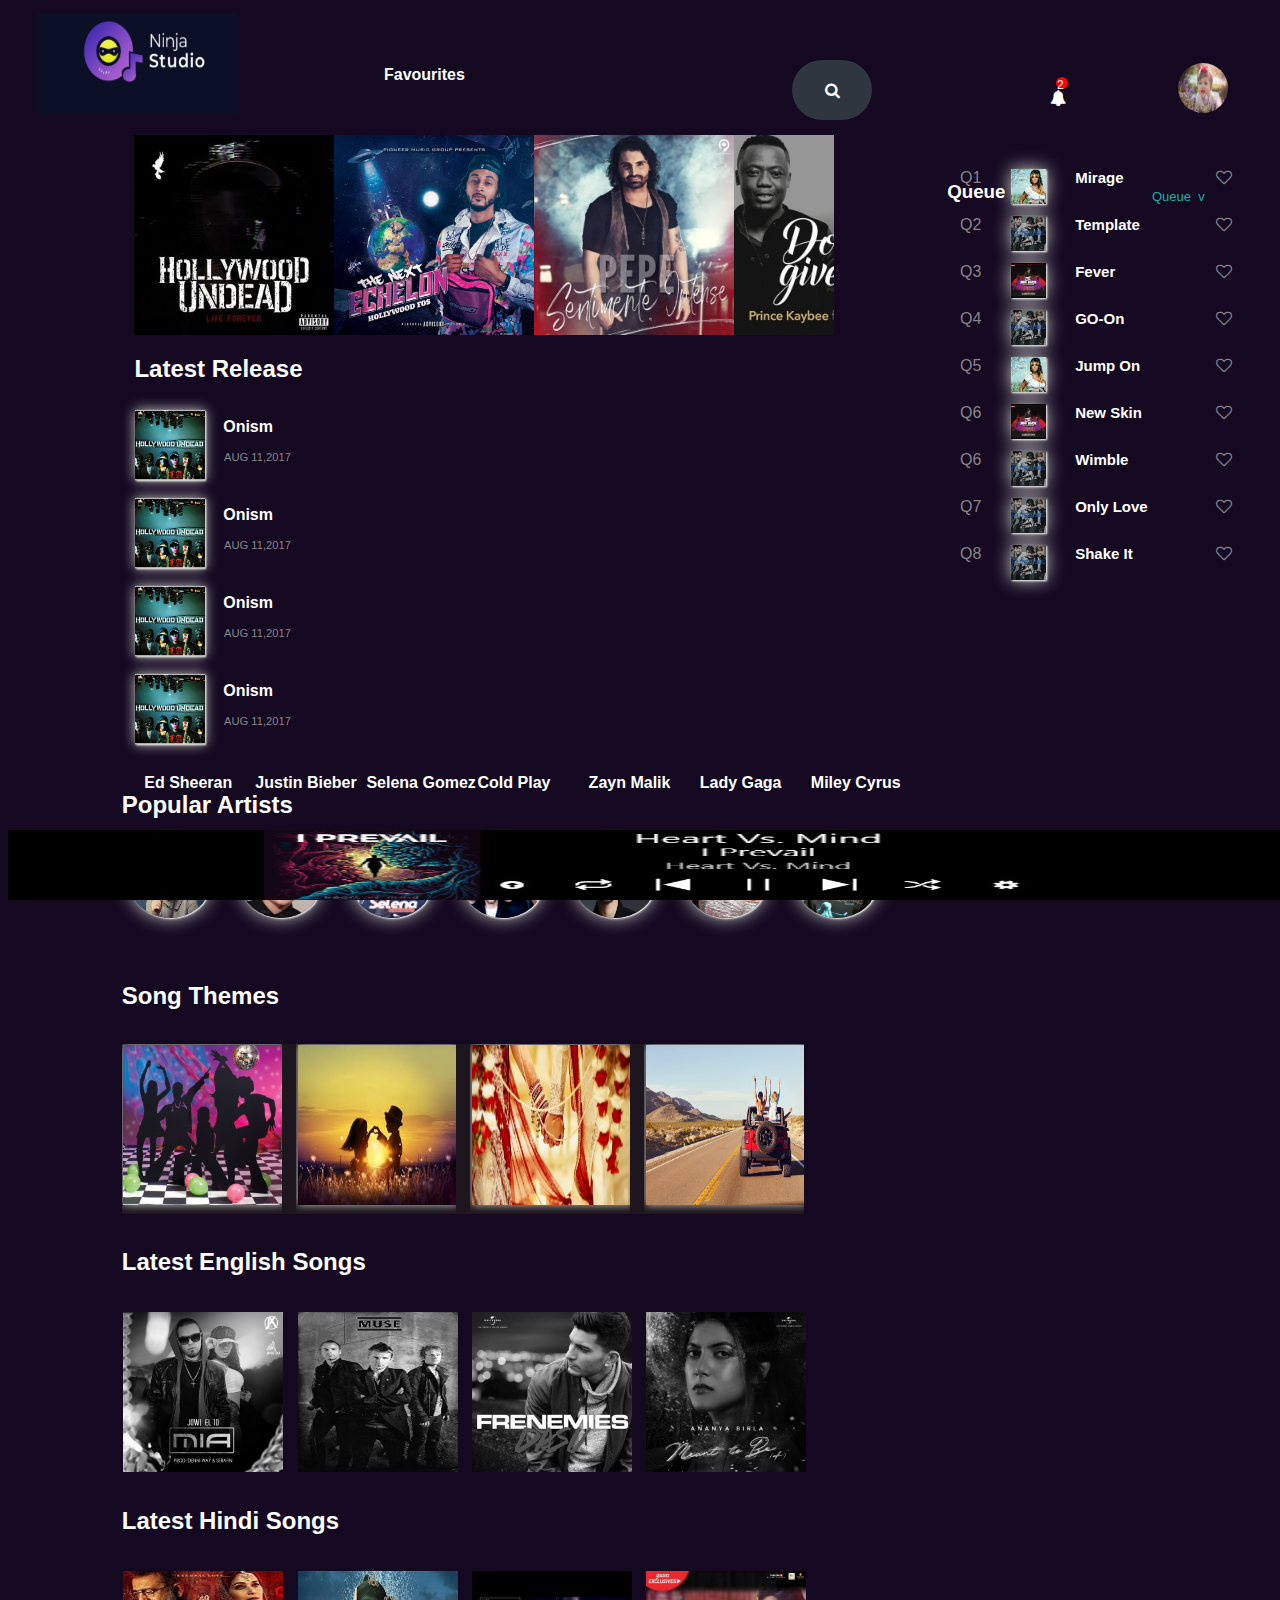
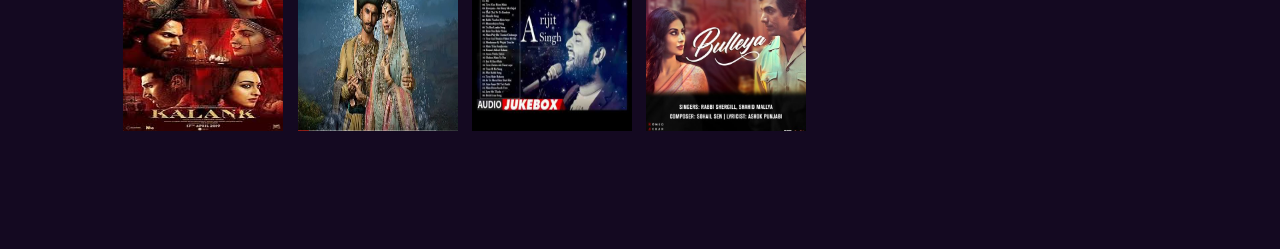
<file: index.html>
<!DOCTYPE html>
<html>
<head>
	<title>Music Player</title>

	<link rel="stylesheet" type="text/css" href="assests/stylesheet/projectstyle.css">
	<link rel="stylesheet" href="https://cdnjs.cloudflare.com/ajax/libs/font-awesome/4.7.0/css/font-awesome.min.css">

</head>

<body>

    <!--  HEADER -->
	<header>

		<!-- ICON -->
		<img id="ninja-icon" src="assests/ninjastudio.jpg">


		<h4 id="Favourites"><b>Favourites</b></h4>

        <!-- SEARCH BOX  -->
		<div class="search-box">
			<input  class="search-text" type="text" name="box" placeholder="Search..">
		
			<a class="search-btn" href="#"><i class="fa fa-search"></i></a>
			</div>	

        <!-- BELL ICON -->
        <span id="noti-btn"><i class="fa fa-bell"></i></span>
         <span id="noti-counter">2</span>
        
		<div class="container">
			<ul class="notificationtoolbar">
				<li>
					<i class="fa fa-check"></i>
					<div>Song Added to playlist</div>
				</li>
				<li>
					<i class="fa fa-heart-o"></i>
					<div>Added to Favourites</div>
				</li>	
            </ul>
        </div>  


         <!-- PROFILE PIC -->
        <img id="profile-image" src="assests/profile.png">  
	</header>


    <!-- ASIDE SECTION  -->
	<aside class="queue-section">

		<!-- QUEUE -->
		<h3 id="queue"><b>Queue</b></h3>
		<span id="small-queue">Queue&nbsp;&nbsp;v</span>
		<span id="hamburger"><i class="fa fa-bars"></i></span>


		<div id="queuelist">
			<span id="queueno">Q1</span>
			<span id="queue-image"><img src="assests/q1.png"></span>
			<span id="songname"><b>Mirage</b></span>
			<span id="heart-icon"><i class="fa fa-heart-o"></i></span>
        </div>

        <div id="queuelist">
			<span id="queueno">Q2</span>
			<span id="queue-image"><img src="assests/q2.png"></span>
			<span id="songname"><b>Template</b></span>
			<span id="heart-icon"><i class="fa fa-heart-o"></i></span>
        </div>

        <div id="queuelist">
			<span id="queueno">Q3</span>
			<span id="queue-image"><img src="assests/q3.png"></span>
			<span id="songname"><b>Fever</b></span>
			<span id="heart-icon"><i class="fa fa-heart-o"></i></span>
        </div>

        <div id="queuelist">
			<span id="queueno">Q4</span>
			<span id="queue-image"><img src="assests/q2.png"></span>
			<span id="songname"><b>GO-On</b></span>
			<span id="heart-icon"><i class="fa fa-heart-o"></i></span>
        </div>

        <div id="queuelist">
			<span id="queueno">Q5</span>
			<span id="queue-image"><img src="assests/q1.png"></span>
			<span id="songname"><b>Jump On</b></span>
			<span id="heart-icon"><i class="fa fa-heart-o"></i></span>
        </div>

        <div id="queuelist">
			<span id="queueno">Q6</span>
			<span id="queue-image"><img src="assests/q3.png"></span>
			<span id="songname"><b>New Skin</b></span>
			<span id="heart-icon"><i class="fa fa-heart-o"></i></span>
        </div>

        <div id="queuelist">
			<span id="queueno">Q6</span>
			<span id="queue-image"><img src="assests/q2.png"></span>
			<span id="songname"><b>Wimble</b></span>
			<span id="heart-icon"><i class="fa fa-heart-o"></i></span>
        </div>

         <div id="queuelist">
			<span id="queueno">Q7</span>
			<span id="queue-image"><img src="assests/q2.png"></span>
			<span id="songname"><b>Only Love</b></span>
			<span id="heart-icon"><i class="fa fa-heart-o"></i></span>
        </div>

        <div id="queuelist">
			<span id="queueno">Q8</span>
			<span id="queue-image"><img src="assests/q2.png"></span>
			<span id="songname"><b>Shake It</b></span>
			<span id="heart-icon"><i class="fa fa-heart-o"></i></span>
        </div>

       
	</aside>

    <main>

    	<!-- MAIN IMAGES -->

    	<section id="albums">
    		<div id="music-album">
         		
    			<div id="image1"><a href="single_playlist.html"><img src="assests/undead.png"></a></div>
    			<div id="image1"><a href="single_playlist.html"><img src="assests/next.png"></a></div>
    			<div id="image1"><a href="single_playlist.html"><img src="assests/pepe.png"></a></div>
    			<div id="image1"><a href="single_playlist.html"><img src="assests/dont.png"></a></div>
    			<div id="image1"><a href="single_playlist.html"><img src="assests/des.png"></a></div>
    			<div id="image1"><a href="single_playlist.html"><img src="assests/chris.png"></a></div>
    			<div id="image1"><a href="single_playlist.html"><img src="assests/ed.png"></a></div>
				
        
    		</div>
    	</section>

    	<!-- LATEST RELEASE -->

	<section id="latest-release">
		<h2><b>Latest Release</b></h2>

    <div id="latest">
 
        <div>
		<img id="song-image" src="assests/release.png">
			<span id="name"><b>Onism</b></span>
			<span id="time"></span>
			<div id="date"> AUG 11,2017</div>
		</div>

        <div>
		<img id="song-image" src="assests/release.png">
			<span id="name"><b>Onism</b></span>
			<span id="time"></span>
			<div id="date"> AUG 11,2017</div>
        </div>

        <div class="right">
		<img id="song-image" src="assests/release.png">
			<span id="name"><b>Onism</b></span>
			<span id="time"></span>
			<div id="date"> AUG 11,2017</div>
		</div>

        <div class="right">  
		<img id="song-image" src="assests/release.png">
			<span id="name"><b>Onism</b></span>
			<span id="time"></span>
			<div id="date"> AUG 11,2017</div>
		</div>	
    </div>

     <!-- POPULAR ARTISTS -->

    <section id="popular-artists">
    	<h2><b>Popular Artists</b></h2>
    	<div id="singer">
    	<div>
    		<img src="assests/edsheeran.png">
    		<b>Ed Sheeran</b>
    	 </div>

    	 <div>
    		<img src="assests/jb.png">
    		<b>Justin Bieber</b>
    	 </div>

    	  <div>
    		<img src="assests/selena.png">
    		<b>Selena Gomez</b>
    	 </div>

         <div>
    		<img src="assests/coldplay.png">
    		<b>Cold Play</b>
    	 </div>

    	  <div>
    		<img src="assests/zayn.png">
    		<b>Zayn Malik</b>
    	 </div>

    	 <div>
    		<img src="assests/ladygaga.png">
    		<b>Lady Gaga</b>
    	 </div>

    	 <div>
    		<img src="assests/miley-cyrus.png">
    		<b>Miley Cyrus</b>
    	 </div>
    </div>

  <div id="music-player">
  	<img id="player"src="assests/musicplayer.png"></div>
  </section>

    <!-- THEME BASED SONGS  -->

  	<section id="theme">
  		<h2><b>Song Themes</b></h2>
  		<div id="themes">
  			<div id="theme-image"><img src="assests/party.png"><!-- <span id="Party">Party</span> --></div>
  			<div id="theme-image"><img src="assests/romantic.png"><!-- <span class="Party">Romantic</span> --></div>
  			<div id="theme-image"><img src="assests/wedding.png"><!-- <span class="Party">Wedding</span> --></div>
  			<div  id="theme-image"><img src="assests/roadtrip.png"><!-- <span class="Party">Road Trip</span> --></div>
  		</div>


  	</section>

  	<!-- ENGLISH SONGS -->

  	<section id="latest-english">
  		<h2><b>Latest English Songs</b></h2>
  		<div id="english">
           <div id="eng"><img src="assests/latest1.png"><div id="overlay"><i class="fa fa-play-circle"></i></div></div>
           <div id="eng"><img src="assests/latest2.png"><div id="overlay"><i class="fa fa-play-circle"></i></div></div>
           <div id="eng"><img src="assests/latest3.png"><div id="overlay"><i class="fa fa-play-circle"></i></div></div>
           <div id="eng"><img src="assests/latest4.png"><div id="overlay"><i class="fa fa-play-circle"></i></div></div>
        </div>   
  	</section>

  	<!-- HINDI SONGS -->

  	<section id="latest-hindi">
  		<h2><b>Latest Hindi Songs</b></h2>
  		<div id="english">
           <div id="hindi"><img src="assests/latesta.png"><div id="overlay"><i class="fa fa-play-circle"></i></div></div>
           <div id="hindi"><img src="assests/latestb.png"><div id="overlay"><i class="fa fa-play-circle"></i></div></div>
           <div id="hindi"><img src="assests/latestc.png"><div id="overlay"><i class="fa fa-play-circle"></i></div></div>
           <div id="hindi"><img src="assests/latestd.png"><div id="overlay"><i class="fa fa-play-circle"></i></div></div>
        </div> 
        <div class="end"></div>  
  	</section>

</main>

</body>
</html>

<!-- END OF HTML CODE -->
</file>
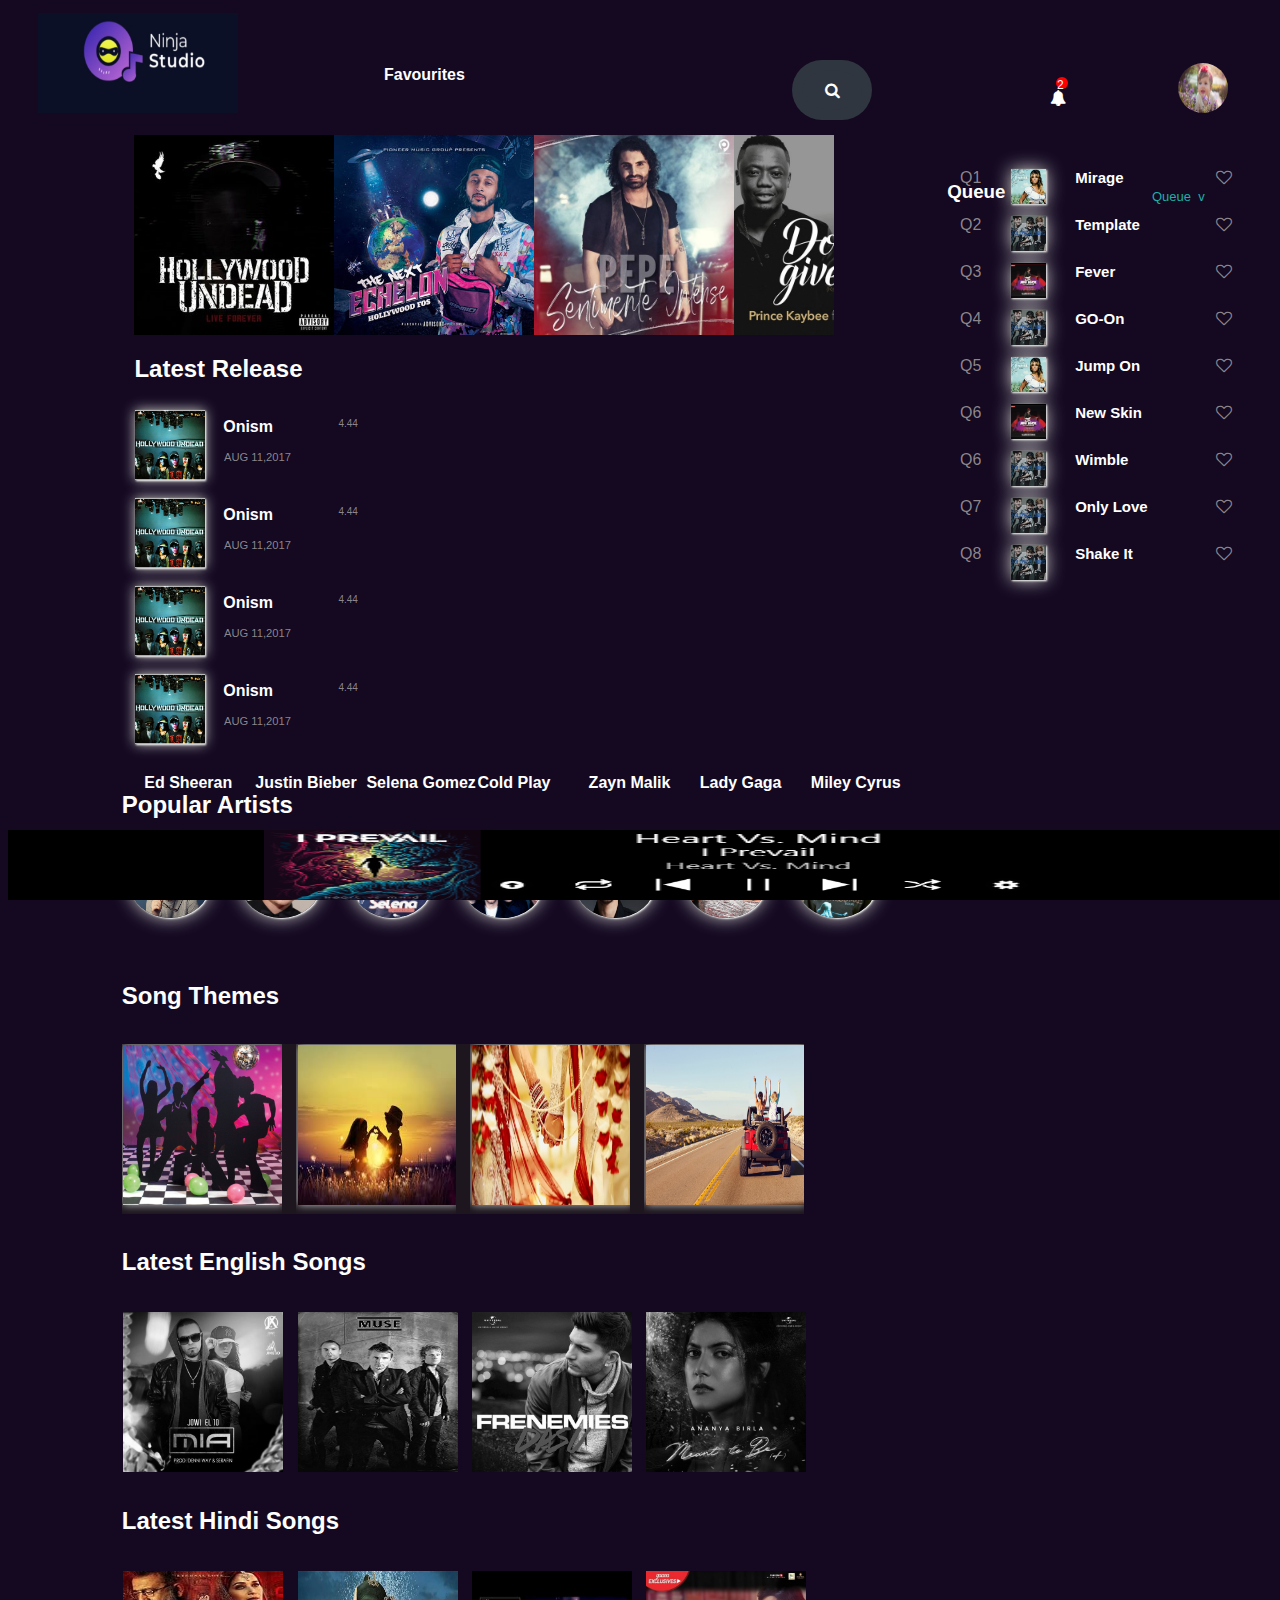
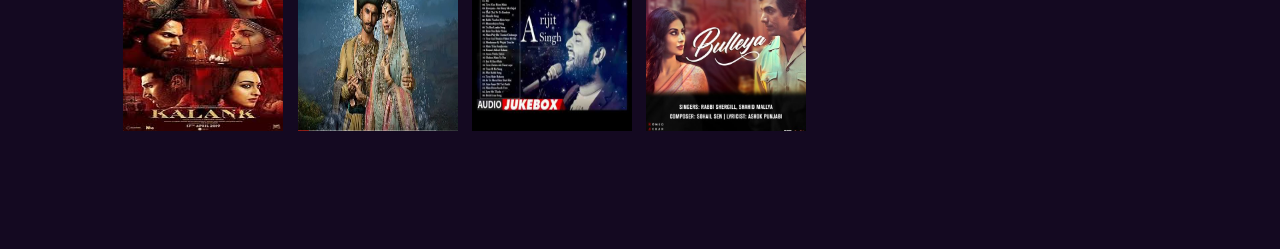
<file: majorproject.html>
<!DOCTYPE html>
<html>
<head>
	<title>Major Project</title>

	<link rel="stylesheet" type="text/css" href="assests/stylesheet/projectstyle.css">
	<link rel="stylesheet" href="https://cdnjs.cloudflare.com/ajax/libs/font-awesome/4.7.0/css/font-awesome.min.css">

</head>

<body>

    <!--  HEADER -->
	<header>

		<!-- ICON -->
		<img id="ninja-icon" src="assests/ninjastudio.jpg">


		<h4 id="Favourites"><b>Favourites</b></h4>

        <!-- SEARCH BOX  -->
		<div class="search-box">
			<input  class="search-text" type="text" name="box" placeholder="Search..">
		
			<a class="search-btn" href="#"><i class="fa fa-search"></i></a>
			</div>	

        <!-- BELL ICON -->
        <span id="noti-btn"><i class="fa fa-bell"></i></span>
         <span id="noti-counter">2</span>
        
		<div class="container">
			<ul class="notificationtoolbar">
				<li>
					<i class="fa fa-check"></i>
					<div>Song Added to playlist</div>
				</li>
				<li>
					<i class="fa fa-heart-o"></i>
					<div>Added to Favourites</div>
				</li>	
            </ul>
        </div>  


         <!-- PROFILE PIC -->
        <img id="profile-image" src="assests/profile.png">  
	</header>


    <!-- ASIDE SECTION  -->
	<aside>

		<!-- QUEUE -->
		<h3 id="queue"><b>Queue</b></h3>
		<span id="small-queue">Queue&nbsp;&nbsp;v</span>
		<span id="hamburger"><i class="fa fa-bars"></i></span>


		<div id="queuelist">
			<span id="queueno">Q1</span>
			<span id="queue-image"><img src="assests/q1.png"></span>
			<span id="songname"><b>Mirage</b></span>
			<span id="heart-icon"><i class="fa fa-heart-o"></i></span>
        </div>

        <div id="queuelist">
			<span id="queueno">Q2</span>
			<span id="queue-image"><img src="assests/q2.png"></span>
			<span id="songname"><b>Template</b></span>
			<span id="heart-icon"><i class="fa fa-heart-o"></i></span>
        </div>

        <div id="queuelist">
			<span id="queueno">Q3</span>
			<span id="queue-image"><img src="assests/q3.png"></span>
			<span id="songname"><b>Fever</b></span>
			<span id="heart-icon"><i class="fa fa-heart-o"></i></span>
        </div>

        <div id="queuelist">
			<span id="queueno">Q4</span>
			<span id="queue-image"><img src="assests/q2.png"></span>
			<span id="songname"><b>GO-On</b></span>
			<span id="heart-icon"><i class="fa fa-heart-o"></i></span>
        </div>

        <div id="queuelist">
			<span id="queueno">Q5</span>
			<span id="queue-image"><img src="assests/q1.png"></span>
			<span id="songname"><b>Jump On</b></span>
			<span id="heart-icon"><i class="fa fa-heart-o"></i></span>
        </div>

        <div id="queuelist">
			<span id="queueno">Q6</span>
			<span id="queue-image"><img src="assests/q3.png"></span>
			<span id="songname"><b>New Skin</b></span>
			<span id="heart-icon"><i class="fa fa-heart-o"></i></span>
        </div>

        <div id="queuelist">
			<span id="queueno">Q6</span>
			<span id="queue-image"><img src="assests/q2.png"></span>
			<span id="songname"><b>Wimble</b></span>
			<span id="heart-icon"><i class="fa fa-heart-o"></i></span>
        </div>

         <div id="queuelist">
			<span id="queueno">Q7</span>
			<span id="queue-image"><img src="assests/q2.png"></span>
			<span id="songname"><b>Only Love</b></span>
			<span id="heart-icon"><i class="fa fa-heart-o"></i></span>
        </div>

        <div id="queuelist">
			<span id="queueno">Q8</span>
			<span id="queue-image"><img src="assests/q2.png"></span>
			<span id="songname"><b>Shake It</b></span>
			<span id="heart-icon"><i class="fa fa-heart-o"></i></span>
        </div>

       
	</aside>

    <main>

    	<!-- MAIN IMAGES -->

    	<section id="albums">
    		<div id="music-album">
         
    			<div id="image1"><a href="single_playlist.html"><img src="assests/undead.png"></a></div>
    			<div id="image1"><a href="single_playlist.html"><img src="assests/next.png"></a></div>
    			<div id="image1"><a href="single_playlist.html"><img src="assests/pepe.png"></a></div>
    			<div id="image1"><a href="single_playlist.html"><img src="assests/dont.png"></a></div>
    			<div id="image1"><a href="single_playlist.html"><img src="assests/des.png"></a></div>
    			<div id="image1"><a href="single_playlist.html"><img src="assests/chris.png"></a></div>
    			<div id="image1"><a href="single_playlist.html"><img src="assests/ed.png"></a></div>
        
    		</div>
    	</section>

    	<!-- LATEST RELEASE -->

	<section id="latest-release">
		<h2><b>Latest Release</b></h2>

    <div id="latest">
 
        <div>
		<img id="song-image" src="assests/release.png">
			<span id="name"><b>Onism</b></span>
			<span id="time">4.44</span>
			<div id="date"> AUG 11,2017</div>
		</div>

        <div>
		<img id="song-image" src="assests/release.png">
			<span id="name"><b>Onism</b></span>
			<span id="time">4.44</span>
			<div id="date"> AUG 11,2017</div>
        </div>

        <div>
		<img id="song-image" src="assests/release.png">
			<span id="name"><b>Onism</b></span>
			<span id="time">4.44</span>
			<div id="date"> AUG 11,2017</div>
		</div>

        <div>  
		<img id="song-image" src="assests/release.png">
			<span id="name"><b>Onism</b></span>
			<span id="time">4.44</span>
			<div id="date"> AUG 11,2017</div>
		</div>	
    </div>

     <!-- POPULAR ARTISTS -->

    <section id="popular-artists">
    	<h2><b>Popular Artists</b></h2>
    	<div id="singer">
    	<div>
    		<img src="assests/edsheeran.png">
    		<b>Ed Sheeran</b>
    	 </div>

    	 <div>
    		<img src="assests/jb.png">
    		<b>Justin Bieber</b>
    	 </div>

    	  <div>
    		<img src="assests/selena.png">
    		<b>Selena Gomez</b>
    	 </div>

         <div>
    		<img src="assests/coldplay.png">
    		<b>Cold Play</b>
    	 </div>

    	  <div>
    		<img src="assests/zayn.png">
    		<b>Zayn Malik</b>
    	 </div>

    	 <div>
    		<img src="assests/ladygaga.png">
    		<b>Lady Gaga</b>
    	 </div>

    	 <div>
    		<img src="assests/miley-cyrus.png">
    		<b>Miley Cyrus</b>
    	 </div>
    </div>

  <div id="music-player">
  	<img id="player"src="assests/musicplayer.png"></div>
  </section>

    <!-- THEME BASED SONGS  -->

  	<section id="theme">
  		<h2><b>Song Themes</b></h2>
  		<div id="themes">
  			<div id="theme-image"><img src="assests/party.png"><!-- <span id="Party">Party</span> --></div>
  			<div id="theme-image"><img src="assests/romantic.png"><!-- <span class="Party">Romantic</span> --></div>
  			<div id="theme-image"><img src="assests/wedding.png"><!-- <span class="Party">Wedding</span> --></div>
  			<div  id="theme-image"><img src="assests/roadtrip.png"><!-- <span class="Party">Road Trip</span> --></div>
  		</div>


  	</section>

  	<!-- ENGLISH SONGS -->

  	<section id="latest-english">
  		<h2><b>Latest English Songs</b></h2>
  		<div id="english">
           <div id="eng"><img src="assests/latest1.png"><div id="overlay"><i class="fa fa-play-circle"></i></div></div>
           <div id="eng"><img src="assests/latest2.png"><div id="overlay"><i class="fa fa-play-circle"></i></div></div>
           <div id="eng"><img src="assests/latest3.png"><div id="overlay"><i class="fa fa-play-circle"></i></div></div>
           <div id="eng"><img src="assests/latest4.png"><div id="overlay"><i class="fa fa-play-circle"></i></div></div>
        </div>   
  	</section>

  	<!-- HINDI SONGS -->

  	<section id="latest-hindi">
  		<h2><b>Latest Hindi Songs</b></h2>
  		<div id="english">
           <div id="hindi"><img src="assests/latesta.png"><div id="overlay"><i class="fa fa-play-circle"></i></div></div>
           <div id="hindi"><img src="assests/latestb.png"><div id="overlay"><i class="fa fa-play-circle"></i></div></div>
           <div id="hindi"><img src="assests/latestc.png"><div id="overlay"><i class="fa fa-play-circle"></i></div></div>
           <div id="hindi"><img src="assests/latestd.png"><div id="overlay"><i class="fa fa-play-circle"></i></div></div>
        </div> 
        <div class="end"></div>  
  	</section>

</main>

</body>
</html>

<!-- END OF HTML CODE -->
</file>
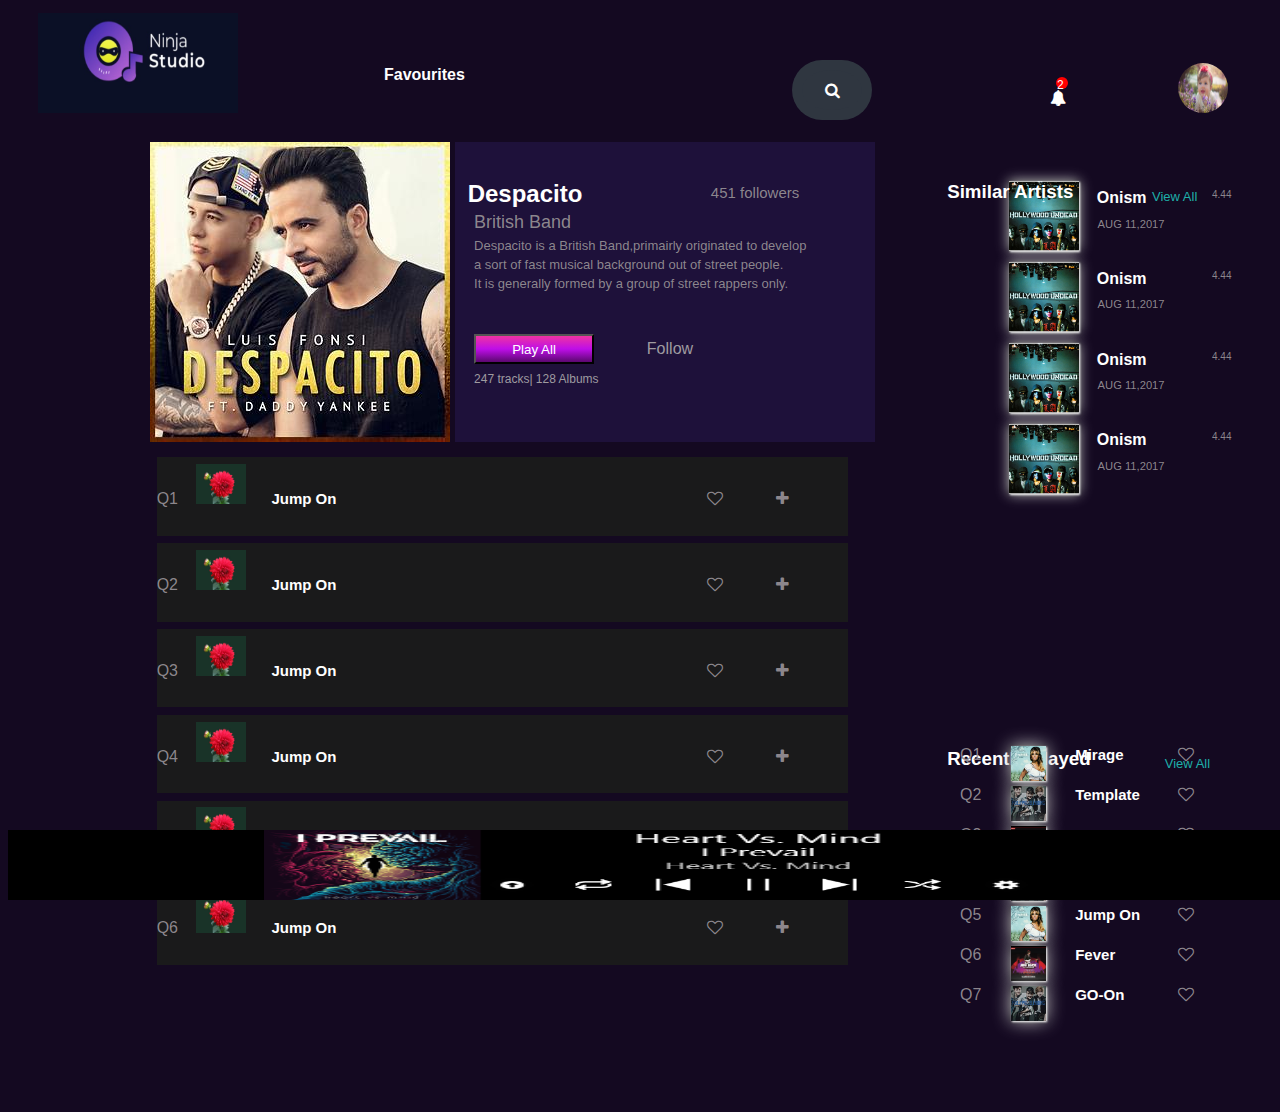
<file: single_playlist.html>
</!DOCTYPE html>
<html>
<head>
	<title>Major Project</title>

    <link rel="stylesheet" type="text/css" href="assests/stylesheet/playlist_style.css">
	<link rel="stylesheet" href="https://cdnjs.cloudflare.com/ajax/libs/font-awesome/4.7.0/css/font-awesome.min.css">
</head>
<body>

	<!--  HEADER -->
	<header>

		<!-- ICON -->
		<img id="ninja-icon" src="assests/ninjastudio.jpg">


		<h4 id="Favourites"><b>Favourites</b></h4>

        <!-- SEARCH BOX  -->
		<div class="search-box">
			<input  class="search-text" type="text" name="box" placeholder="Search..">
		
			<a class="search-btn" href="#"><i class="fa fa-search"></i></a>
			</div>	

        <!-- BELL ICON -->
        <span id="noti-btn"><i class="fa fa-bell"></i></span>
         <span id="noti-counter">2</span>
        
		<div class="container">
			<ul class="notificationtoolbar">
				<li>
					<i class="fa fa-check"></i>
					<div>Song Added to playlist</div>
				</li>
				<li>
					<i class="fa fa-heart-o"></i>
					<div>Added to Favourites</div>
				</li>	
            </ul>
        </div>  


         <!-- PROFILE PIC -->
        <img id="profile-image" src="assests/profile.png">  
	</header>

	 <!-- ASIDE SECTION  -->
	<aside>

		<h3 id="queue"><b>Similar Artists</b></h3>
		<span id="small-queue">View All</span>
        <span id="hamburger"><i class="fa fa-bars"></i></span>

   <!-- SIMILAR ARTISTS -->
 <div id="latest">
		<div id="player">
		<img id="song-image" src="assests/release.png">
			<span id="name"><b>Onism</b></span>
			<span id="time">4.44</span>
			<div id="date"> AUG 11,2017</div>
		</div>

        <div id="player">
		<img id="song-image" src="assests/release.png">
			<span id="name"><b>Onism</b></span>
			<span id="time">4.44</span>
			<div id="date"> AUG 11,2017</div>
        </div>

        <div id="player">
		<img id="song-image" src="assests/release.png">
			<span id="name"><b>Onism</b></span>
			<span id="time">4.44</span>
			<div id="date"> AUG 11,2017</div>
		</div>

        <div id="player">  
		<img id="song-image" src="assests/release.png">
			<span id="name"><b>Onism</b></span>
			<span id="time">4.44</span>
			<div id="date"> AUG 11,2017</div>
		</div>	
    </div>

   <!--  RECENTLY-PLAYED
 -->
    <h3 id="Recently-Played"><b>Recently Played</b></h3>
    <span id="View-All">View All</span>

    <div id="queuelist">
			<span id="queueno">Q1</span>
			<span id="queue-image"><img src="assests/q1.png"></span>
			<span id="songname"><b>Mirage</b></span>
			<span id="heart-icon"><i class="fa fa-heart-o"></i></span>
        </div>

        <div id="queuelist">
			<span id="queueno">Q2</span>
			<span id="queue-image"><img src="assests/q2.png"></span>
			<span id="songname"><b>Template</b></span>
			<span id="heart-icon"><i class="fa fa-heart-o"></i></span>
        </div>

        <div id="queuelist">
			<span id="queueno">Q3</span>
			<span id="queue-image"><img src="assests/q3.png"></span>
			<span id="songname"><b>Fever</b></span>
			<span id="heart-icon"><i class="fa fa-heart-o"></i></span>
        </div>

        <div id="queuelist">
			<span id="queueno">Q4</span>
			<span id="queue-image"><img src="assests/q2.png"></span>
			<span id="songname"><b>GO-On</b></span>
			<span id="heart-icon"><i class="fa fa-heart-o"></i></span>
        </div>

        <div id="queuelist">
			<span id="queueno">Q5</span>
			<span id="queue-image"><img src="assests/q1.png"></span>
			<span id="songname"><b>Jump On</b></span>
			<span id="heart-icon"><i class="fa fa-heart-o"></i></span>
        </div>

        <div id="queuelist">
			<span id="queueno">Q6</span>
			<span id="queue-image"><img src="assests/q3.png"></span>
			<span id="songname"><b>Fever</b></span>
			<span id="heart-icon"><i class="fa fa-heart-o"></i></span>
        </div>

        <div id="queuelist">
			<span id="queueno">Q7</span>
			<span id="queue-image"><img src="assests/q2.png"></span>
			<span id="songname"><b>GO-On</b></span>
			<span id="heart-icon"><i class="fa fa-heart-o"></i></span>
        </div>
   
	</aside>

	<!-- MAIN SECTION -->

	<main>
		<div id="main-image">
			<img src="assests/des.png">
		</div>

		<!-- SONG INFORMATION -->

		<div id="song-info">
			<h2><b>Despacito</b></h2>
			<span id="followers">451 followers</span>
			<span class="band-name">British Band</span>
			<p id="para">
				Despacito is a British Band,primairly originated to develop</p>
			<p id="para1">
			    a sort of fast musical background out of street people.</p>
			<p id="para2">
			    It is generally formed by a group of street rappers only.</p>    

		    <button type="submit" id="play-all">Play All</button>
		    <span id="to-follow">Follow</span>
		    <span id="composure">247 tracks| 128 Albums</span>
		</div>


		<div id="music-player">
  	      <img id="player-image"src="assests/musicplayer.png"></div>
        
          <!-- TRACKS -->

    	<div id="tracks">

          <div id="single-track">
			<span id="track-no">Q1</span>
			<span id="track-image"><img src="assests/flower.png"></span>
			<span id="trackname"><b>Jump On</b></span>
			<span id="heart-track"><i class="fa fa-heart-o"></i></span>
			<span id="plus-track"><i class="fa fa-plus"></i></span>
	      </div>		

	      <div id="single-track">
			<span id="track-no">Q2</span>
			<span id="track-image"><img src="assests/flower.png"></span>
			<span id="trackname"><b>Jump On</b></span>
			<span id="heart-track"><i class="fa fa-heart-o"></i></span>
			<span id="plus-track"><i class="fa fa-plus"></i></span>
	      </div>	

	      <div id="single-track">
			<span id="track-no">Q3</span>
			<span id="track-image"><img src="assests/flower.png"></span>
			<span id="trackname"><b>Jump On</b></span>
			<span id="heart-track"><i class="fa fa-heart-o"></i></span>
			<span id="plus-track"><i class="fa fa-plus"></i></span>
	      </div>	

	      <div id="single-track">
			<span id="track-no">Q4</span>
			<span id="track-image"><img src="assests/flower.png"></span>
			<span id="trackname"><b>Jump On</b></span>
			<span id="heart-track"><i class="fa fa-heart-o"></i></span>
			<span id="plus-track"><i class="fa fa-plus"></i></span>
	      </div>

	      <div id="single-track">
			<span id="track-no">Q5</span>
			<span id="track-image"><img src="assests/flower.png"></span>
			<span id="trackname"><b>Jump On</b></span>
			<span id="heart-track"><i class="fa fa-heart-o"></i></span>
			<span id="plus-track"><i class="fa fa-plus"></i></span>
	      </div>

	      <div id="single-track">
			<span id="track-no">Q6</span>
			<span id="track-image"><img src="assests/flower.png"></span>
			<span id="trackname"><b>Jump On</b></span>
			<span id="heart-track"><i class="fa fa-heart-o"></i></span>
			<span id="plus-track"><i class="fa fa-plus"></i></span>
	      </div>	
 
        </div>

        <div id="end"></div>

	</main>


</body>
</html>
<!-- END OF HTML CODE -->
</file>
<file: assests/stylesheet/projectstyle.css>
/*background-color*/

body{
	background-color: #140921;
	/*background-color: #1d161f;*/
	font-family: sans-serif;
}

main{
	width:90%;
	/*float:right;*/
	margin-top:1%;
}
aside{
	width:10%;
	float:left;
}

/*music-player-icon*/

#ninja-icon{
	margin:5px 30px;
	top:10%;
	height:100px;
	width:200px;
}

#Favourites{
	position: absolute;
	align-content: center;
	text-align: center;
	/*margin:5px 150px;*/
	top:5%;
	left:30%;
	word-spacing: 3px;
	color:white;
}

/*SEARCH BAR*/

.search-box{
	position: absolute;
	top:10%;
	left:65%;
	transform: translate(-50%,-50%);
	height:40px;
	border-radius: 40px;
	padding: 10px;
	background:#2f3640;
}

.search-btn{
	height:20px;
	width:40px;
	border-radius: 50%;
	padding:10px 10px;
	float: right;
    display: flex;
    justify-content: center;
    align-items: center;
    background: #2f3640;
    color:white;
    text-decoration: none;
}

.search-box:hover > .search-text{
	width:240px;
	padding:0 6px;
}

.searchbox:hover > .search-btn{
   background: white;
}


.search-btn:hover{
	color:black;
}

.search-text{
	border:none;
	background:none;
	outline: none;
	float:left;
	padding:0;
	color:white;
	font-size:16px;
	transition:0.4s;
	line-height: 40px;
	width:0px;
}

/*NOTIFICATIONS*/

#noti-btn i{
	position: absolute;
	top:10%;
	left:82%;
	width:40px;
	height:40px;
	color:white;
}

#noti-btn:hover{
#container{
        display: "";
	}
}

#noti-counter{
	position: absolute;
	color:white;
	background-color: red;
	padding: 5px 10px;
	font-size:12px;
	font-weight: normal;
	padding:1px;
	z-index:1;
	/*top:-10px;
	right:-10px;*/
	left:82.5%;
	top:8.6%;
	border-radius: 50%;
	height:10px;
	width:10px;
}

.container{
	padding:20px;
	position: absolute;
	top:13%;
	left:82%;
	z-index:0;
	display: none;
}

.notificationtoolbar {
	list-style:none;
	padding:0;
	margin:0;
	position:relative;
}

.notificationtoolbar li{
	margin-top:40px;
}

.notificationtoolbar li div{
	margin-top:-30px;
	margin-left: 50px;
	color:black;
	border:1px solid #ddd;
	padding:10px;
	background-color:#d0c2d0f7;
}
.notificationtoolbar li i{
	width:30px;
	height:30px;
	display:block;
	text-align: center;
	line-height: 30px;
	border:1px solid #ddd;
	border-radius: 50%;
	background-color:white;
}
.notificationtoolbar li i::after{

	content: "";
	width: 40px;
	height:1px;
	position: absolute;
	background-color: #ddd;
	margin-top:15px;
	z-index:-1;
}
.notificationtoolbar::after{
	content:"";
	width: 1px;
	height:100%;
	background-color:#ddd;
	position: absolute;
	top:4px;
	left:15px;
	z-index:-1;
}

#profile-image{
	position: absolute;
	height:50px;
	width:50px;
	border-radius:50%;
	top:7%;
	left:92%;
	box-shadow:1px;

}


/*Aside Section*/

aside h3{
	color:white;
	font-weight: 10px;
	position: absolute;
	top:18%;
	width:21%;
	left:74%;
}

/*QUEUE*/

#queuelist{
	display: flex;
	flex-direction: column;
	flex-wrap: wrap;
	margin-top:47px;
	margin-left:74%;
	margin-bottom:20px;
	margin-right:5px;
}

#hamburger{
	color:white;
	/*font-size:13px;*/
	position: absolute;
	top:21%;
	left:90%;
	display:none;
}

#queueno{
	position: absolute;
	/*top:28%;*/
	left:75%;
	color:#908a90f7;
}

#queue-image img{
	position: absolute;
	/*top:28%;*/
	left:79%;
	height:35px;
	width: 35px;
	box-shadow: 1px 1px 2px white,0 0 18px lightgrey, 0 0 5px black;

}	

#songname{
	color:white;
	position:absolute;
	/*top:28%;*/
	left:84%;
	font-size: 15px;
	font-style: bold;
	font-weight: 10px;
}

#heart-icon{
	color:#908a90f7;
	position: absolute;
	/*top:28%;*/
	left:95%;
	height:25px;
	width:30px;
}

#small-queue{
	color:#1eafa9;
	font-size:13px;
	position: absolute;
	top:21%;
	left:90%;
}

/*LATEST SECTION*/

#latest{
	display: flex;
	flex-wrap: wrap;
	top:55%;
	height:60%;
	width:35%;
	/*margin-left:-3%;*/
	left:50px;
	margin-right: 8%;
	margin-bottom: 3%;
	margin-top:2%;
	margin-left:-10%;
	justify-content: space-between;
}

#latest > div{
	
	height:80px;
	width:200px;
	margin-bottom: 2%;
	/*margin-left:-15%;*/

}
#song-image{
	margin:5px;
	margin-left:0.5%;
	height:70px;
	width:70px;
	box-shadow: 1px 1px 2px white,0 0 12px lightgrey, 0 0 5px black;
}

section h2{
	color:white;
	margin-left:10%;
}

#name{
	position: absolute;
	color:white;
	font-weight: 5px;
	margin:1%;
	/*margin-top:60%;*/
}

#date{
	position: absolute;
	color:#908a90f7;
	margin:0.5%;
	margin-top:-3%;
	margin-left:7%; 
	font-weight: 1px;
	font-size:0.7rem;
	
}

#time{
	color:#908a90f7;
	position: absolute;
	margin:1%;
	margin-left:10%;
	/*align-content: right;
	text-align:right;*/
	font-size:10px;
}

/*SINGERS SECTION*/

#singer{
	display: flex;
	flex-wrap: wrap;
	height: 40px;
	width:74%;
	margin-left:10%;
}

#singer > div{
  height:36px;
  width:11.2%;
  margin:1%;
}

#singer h2{
/*	margin:1%;*/
}

#singer img{
	position: absolute;
	height:70px;
	width:80px;
	border-radius: 50%;
	/*margin:1.2%;*/
	box-shadow: 1px 1px 2px white,0 0 18px lightgrey, 0 0 5px black;
}

#singer img:hover{
	filter: brightness(60%);
}

#singer div b{
	position: absolute;
	text-align: bottom;
	align-content: bottom;
	color:white;
	top:760px;
	margin:1.1%;
}

/*MUSIC PLAYER*/

#music-player{
	position: fixed;
	bottom:0;
	width:100%;
	background-color:black;
	z-index: 3;
}

#player{
	display:table;
	position: relative;
	margin:auto;
	height:70px;
	width:60%;
}

/*THEME BASED SONGS*/

#theme h2{
	margin-top:9%;
}

#themes{
	background-color:#1d161f;
	display:flex;
	flex-wrap:wrap;
	/*height:90px;*/
	width:60%;
	justify-content: space-between;
    margin:8px;
    /*padding: 6px;*/
    margin-top:3%;
    margin-left:10%;
}

#theme-image img{

	/*position: absolute;*/
	height:160px;
	width:160px;
	margin:1%;
	/*padding:50px;*/
	box-shadow:0 0 8px lightgrey, 0 0 5px black;
	z-index:1;
}

#theme-image{
	
	color:white;
	font-size: 30px;
	overflow:hidden;
	/*z-index:1;*/

}

#theme-image img:hover{
 transition: transform 0.5s ease;
 transform: scale(1.5);
 filter:brightness(50%);
}

#albums{
	margin-left:1rem;
}

#music-album{
	margin:1%;
	margin-left: 1rem;
	height:200px;
    width:700px;
	display:flex;
	overflow-x:auto;
	/*background-color: yellow;*/
	flex-direction:row;
	/*flex-wrap: wrap;*/
	
	 scroll-behavior: smooth;
	 -webkit-overflow-scrolling:touch;
	 z-index:0;
}

#music-album::-webkit-scrollbar{
	width:0;
}
#music-album div img{
	height:100%;
	width:200px;
	flex-shrink:0;

	/*transform:scale(0.8);*/
	transition: transform 0.5s ease;
	z-index:1;
	/*transform-origin:100% 0;*/
}

#music-album div img:hover{
	transform:scale(1.2) translateX(10%);
	z-index:5;
}

/*ENGLISH SONGS*/

#english{
	display:flex;
	flex-wrap:wrap;
	width:60%;
	justify-content: space-between;
    margin:8px;
    margin-top:3%;
    margin-left:10%;
}

#eng{
	position: relative;
}

#hindi{
	position: relative;
}

#eng img{
	vertical-align: top;
	height:160px;
	width:160px;
	margin:1%;
	/*padding:50px;*/
	/*box-shadow:0 0 8px lightgrey, 0 0 5px black;*/
	-webkit-filter:grayscale(90%);
	filter: grayscale(100%);
}

#overlay{
	text-align:center;
	position: absolute;
	top:0;
	left:0;
	bottom: 0;
	right:0;
	height: 100%;
	width:100%
	/*-webkit-transform:translate(-50%,-50%);
	-moz-transform:translate(-50%,-50%);
	-o-transform:translate(-50%,-50%);*/
    transition: 0.3s ease;
	opacity:0;

}

#eng:hover #overlay{

	opacity:1;
	transform: scale(1.2);
}

#hindi:hover #overlay{

	opacity:1;
	transform: scale(1.2);
}

/*INSIDE DIV*/

#overlay i{
	font-size: 60px;
	position: absolute;
	top:50%;
	left:50%;
	transform: translate(-50%,-50%);
	-ms-transform:translate(-50%,-50%));
    text-align: center;
    color:white;
}

#latest-english,#latest-hindi h2{
	margin-top:3%;
}

#hindi img{
	
	vertical-align: top;
	height:160px;
	width:160px;
	margin:1%;
	/*padding:50px;*/
	/*box-shadow:0 0 8px lightgrey, 0 0 5px black;*/
}

.end{
	height:100px;
}

@media only screen and (max-width:900px){

#queuelist{
	display:none;
}
#queue{
	display:none;
}
#small-queue{
	top:15%;
	left:80%;
	color:white;
}
#hamburger{
	display:inline-block;
	top:15%;
}

#latest{
	margin-left:2%;
}

#date{
	margin-left:11%;
}

#singer div b{
	display:none;
}

#hamburger:hover{

}
 }

/*END OF CSS CODE*/
</file>
<file: assests/stylesheet/playlist_style.css>
body{
	background-color: #140921;
	/*background-color: #1d161f;*/
	font-family: sans-serif;
}

main{
	width:90%;
	/*float:right;*/
	margin-top:1%;
}
aside{
	width:10%;
	float:left;
}

/*music player icon*/

#ninja-icon{
	margin:5px 30px;
	top:10%;
	height:100px;
	width:200px;
}

#Favourites{
	position: absolute;
	align-content: center;
	text-align: center;
	/*margin:5px 150px;*/
	top:5%;
	left:30%;
	word-spacing: 3px;
	color:white;


}

.search-box{
	position: absolute;
	top:10%;
	left:65%;
	transform: translate(-50%,-50%);
	height:40px;
	border-radius: 40px;
	padding: 10px;
	background:#2f3640;
}

.search-btn{
	height:20px;
	width:40px;
	border-radius: 50%;
	padding:10px 10px;
	float: right;
    display: flex;
    justify-content: center;
    align-items: center;
    background: #2f3640;
    color:white;
    text-decoration: none;
}

.search-box:hover > .search-text{
	width:240px;
	padding:0 6px;
}

.searchbox:hover > .search-btn{
   background: white;
}


.search-btn:hover{
	color:black;
}

.search-text{
	border:none;
	background:none;
	outline: none;
	float:left;
	padding:0;
	color:white;
	font-size:16px;
	transition:0.4s;
	line-height: 40px;
	width:0px;
}

/*Bell-icon*/

#noti-btn i{
	position: absolute;
	top:10%;
	left:82%;
	width:40px;
	height:40px;
	color:white;
}

#noti-btn:hover{
#container{
        display: "";
	}
}

#noti-counter{
	position: absolute;
	color:white;
	background-color: red;
	padding: 5px 10px;
	font-size:12px;
	font-weight: normal;
	padding:1px;
	z-index:1;
	/*top:-10px;
	right:-10px;*/
	left:82.5%;
	top:8.6%;
	border-radius: 50%;
	height:10px;
	width:10px;
}

.container{
	padding:20px;
	position: absolute;
	top:13%;
	left:82%;
	z-index:0;
	display: none;
}

.notificationtoolbar {
	list-style:none;
	padding:0;
	margin:0;
	position:relative;
}

.notificationtoolbar li{
	margin-top:40px;
}

.notificationtoolbar li div{
	margin-top:-30px;
	margin-left: 50px;
	color:black;
	border:1px solid #ddd;
	padding:10px;
	background-color:#d0c2d0f7;
}
.notificationtoolbar li i{
	width:30px;
	height:30px;
	display:block;
	text-align: center;
	line-height: 30px;
	border:1px solid #ddd;
	border-radius: 50%;
	background-color:white;
}
.notificationtoolbar li i::after{

	content: "";
	width: 40px;
	height:1px;
	position: absolute;
	background-color: #ddd;
	margin-top:15px;
	z-index:-1;
}
.notificationtoolbar::after{
	content:"";
	width: 1px;
	height:100%;
	background-color:#ddd;
	position: absolute;
	top:4px;
	left:15px;
	z-index:-1;
}

#profile-image{
	position: absolute;
	height:50px;
	width:50px;
	border-radius:50%;
	top:7%;
	left:92%;
	box-shadow:1px;

}


/*Aside Section*/

aside h3{
	color:white;
	font-weight: 10px;
	position: absolute;
	top:18%;
	width:21%;
	left:74%;
}

#Recently-Played{
	color:white;
	font-weight: 10px;
	position: absolute;
	top:81%;
	width:21%;
	left:74%;

}

#View-All{
	color:#1eafa9;
	font-size:13px;
	position: absolute;
	top:84%;
	left:91%;
}

#View-All:hover{
	text-decoration: underline;
}

#hamburger{
	color:white;
	/*font-size:13px;*/
	position: absolute;
	top:21%;
	left:90%;
	display:none;
}

#queuelist{
	display: flex;
	flex-direction: column;
	flex-wrap: wrap;
	margin-top:40px;
	margin-left:70%;
	margin-bottom:20px;
	margin-right:5px;
}

#queueno{
	position: absolute;
	/*top:28%;*/
	left:75%;
	color:#908a90f7;
}

#queue-image img{
	position: absolute;
	/*top:28%;*/
	left:79%;
	height:35px;
	width: 35px;
	box-shadow: 1px 1px 2px white,0 0 18px lightgrey, 0 0 5px black;

}	

#songname{
	color:white;
	position:absolute;
	/*top:28%;*/
	left:84%;
	font-size: 15px;
	font-style: bold;
	font-weight: 10px;
}

#heart-icon{
	color:#908a90f7;
	position: absolute;
	/*top:28%;*/
	left:92%;
	height:25px;
	width:30px;
}

#small-queue{
	color:#1eafa9;
	font-size:13px;
	position: absolute;
	top:21%;
	left:90%;
}

#small-queue:hover{
	text-decoration: underline;
}



#latest{
	display: flex;
	flex-direction: column;
	flex-wrap: wrap;
	top:55%;
	height:60%;
	width:35%;
	margin-top:58px;
	margin-left:1000px;
	margin-bottom:20px;
	margin-right:5px;
	/*margin-left:-3%;
	margin-right: 8%;
	margin-bottom: 3%;
	margin-top:2%;*/
	/*justify-content: space-between;*/
}

/*similar artists section*/

#player{
	
	height:80px;
	width:200px;
	margin-bottom: 2%;
	/*margin-left:2%;*/
}

#song-image{
	margin:5px;
	margin-left:0.5%;
	height:70px;
	width:70px;
	box-shadow: 1px 1px 2px white,0 0 12px lightgrey, 0 0 5px black;
}

section h2{
	color:white;
	margin-left:1%;
}

/*artist-name*/

#name{
	position: absolute;
	color:white;
	font-weight: 5px;
	margin:1%;
	/*margin-top:60%;*/
}

#date{
	position: absolute;
	color:#908a90f7;
	margin:0.5%;
	margin-top:-3%;
	margin-left:7%; 
	font-weight: 1px;
	font-size:0.7rem;
	
}

#time{
	color:#908a90f7;
	position: absolute;
	margin:1%;
	margin-left:10%;
	/*align-content: right;
	text-align:right;*/
	font-size:10px;
}

/*the main image of song currently being played*/

#main-image{
	display: inline-block;
	margin:1%;
	margin-left: 1rem;
	margin-right:0;
	/*height:600px;
    width:600px;*/
}

/*The div right next to image containing required information*/

#song-info{
	display: inline-block;
	/*overflow-wrap: break-word;*/
	height:300px;
	width:420px;
	margin-left:0;
	background-color: #1e113a;
	/*word-wrap: break-word;*/
	overflow-wrap:break-word;
}

#song-info h2{
	position:absolute;
	margin-left:1%;
	margin-top:3%;
	color:white;
}

#followers{
	position:absolute;
	color:#908a90f7;
	margin-top:3.3%;
	margin-left:20%;
	font-size: 15px;
}

.band-name{
	position: absolute;
	color:#908a90f7;
	margin-top:5.5%;
	margin-left:1.5%;
	font-size: 18px;
}

#para{
	position: absolute;
	color:#908a90f7;
	margin-top:7.5%;
	margin-left:1.5%;
	font-size:13px;
	line-height:15px;
}

#para1{
	position: absolute;
	color:#908a90f7;
	margin-top:9%;
	margin-left:1.5%;
	font-size:13px;
	line-height:15px;

}

#para2{
	position: absolute;
	color:#908a90f7;
	margin-top:10.5%;
	margin-left:1.5%;
	font-size:13px;
	line-height:15px;

}

/*Play-All Button*/

#play-all{
	position: absolute;
	margin-top:15%;
	height:30px;
	width:120px;
	margin-left:1.5%;
	/*background-color:red;*/
	/*background-color:linear-gradient(pink,purple,violet);*/
	background-image:linear-gradient(#ef33a2,#be0ee8,#5b086f);
	margin:black;
	padding:0;
	color:white;
}

#to-follow{
	position:absolute;
	margin-top:15.5%;
	margin-left:15%;
	color:#9f9ba0;
}

#to-follow:hover{
	text-decoration: underline;
}

#composure{
	position:absolute;
	margin-top:18%;
	margin-left:1.5%;
	color:#9f9ba0;
	font-size:12px;
}

#music-player{
	position: fixed;
	bottom:0;
	width:100%;
	background-color:black;
	z-index: 3;
}

#player-image{
	display:table;
	position: relative;
	margin:auto;
	height:70px;
	width:60%;
}

/*the various listed tracks of the same band*/

#tracks{
	height:60%;
	width:64%;
/*margin-left:2%;*/
	/*background-color:yellow;*/
	display:flex;
	/*flex-wrap:wrap;*/
	flex-direction: column;
	margin-left:145px;

}

#single-track{
	/*position:absolute;*/
	width:95%;
	height:12%;
	margin:0.5%;
	padding-bottom:15px;
    background-color:#1a1a1b;
}

#single-track:hover{
	box-shadow:  0 0 5px black;
	background-color: black;
}


#track-no{
	left:2%;
	color:#908a90f7;
}

#track-image img{
	margin-left:2%;
    margin-top:1%;
	height:40px;
	width: 50px;
}	

#trackname{
	color:white;
	margin-left:3%;
	font-size: 15px;
	font-style: bold;
	font-weight: 10px;
}

/*Heart icon*/
#heart-track{
	color:#908a90f7;
	margin-left:53%;
	height:25px;
	width:30px;
}

#heart-track i:hover{
	color: white;
}

#plus-track i:hover{
	color:white;
}

/*Plus icon*/
#plus-track{
	color:#908a90f7;
	/*position: absolute;*/
	/*margin-top:-1%;*/
	/*top:28%;*/
	margin-left:7%;
	height:25px;
	width:30px;
}

#end{
	height:120px;
}

/*RESPONSIVE DESIGNS*/

@media only screen and (max-width:900px){
/*	#queuelist{
	display:none;
}
#queue{
	display:none;
}*/
#View-All, #small-queue, #latest, #Recently-Played, #para, #songname{
	display:none;
}

#song-info{
	margin-left:8%;
}

/*#song-info h2{
	margin-top:9%;
}*/

.band-name{
    margin-top:7%;

}

#song-info p{
	font-size:13px;
	line-height: 18px;

}

#play-all{
	margin-top:18%;
}

#to-follow{
	margin-left: 19%;
	margin-top: 18%;
}

#composure{
	margin-left:1.5%;
	margin-top:23%;
}

#plus-track{
	display:none;
}

#queueno{
	margin:10px;
}

#queue-image img{
	margin:10px;

}
#heart-icon{
	margin-top:10px;
}

#queue b{
	margin:10px;
}

#main-image{
	margin-left:2rem;
}

#tracks{
	margin-left:55px;
}
}

/*END OF CSS CODE*/
</file>
